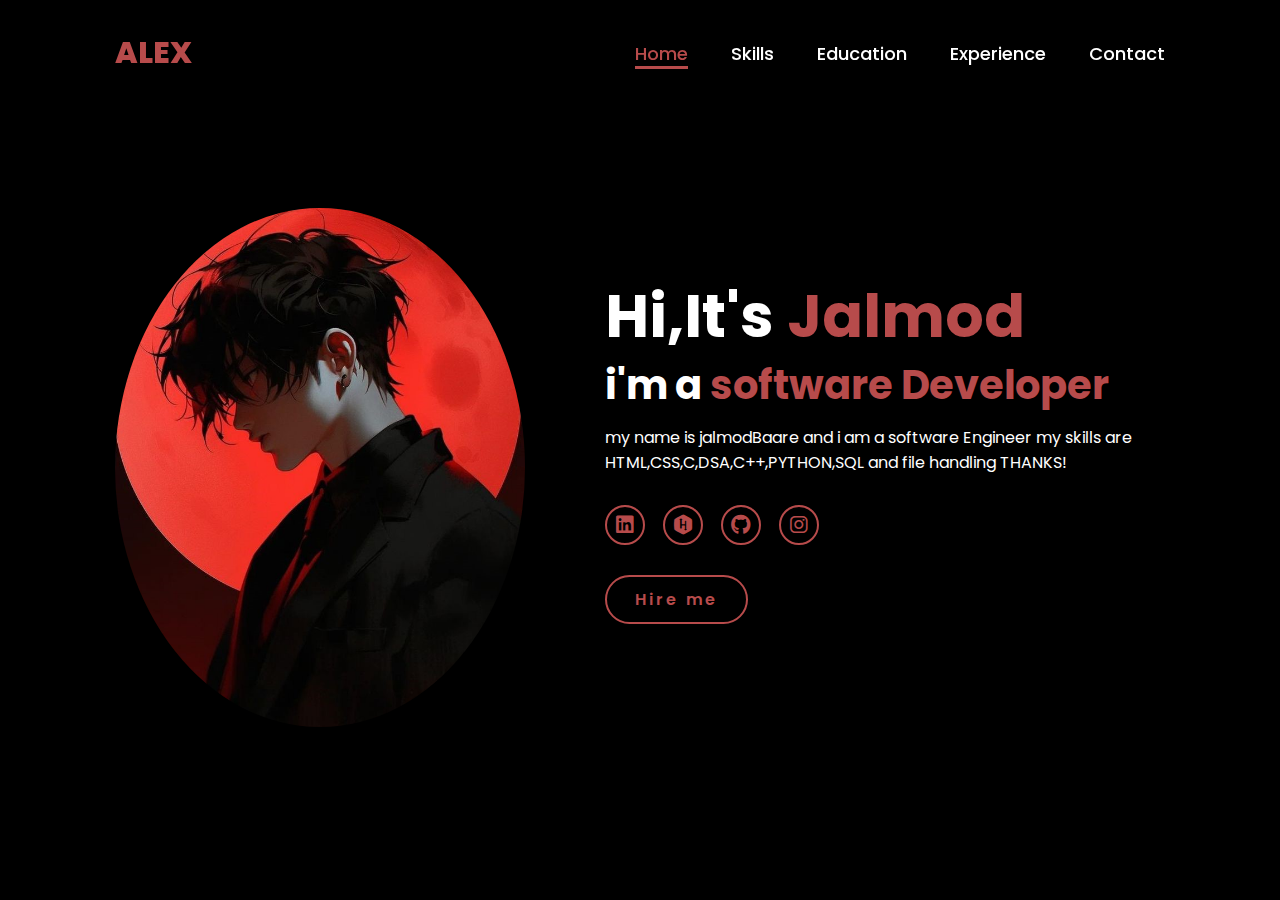
<file: index.html>
<!DOCTYPE html>
<html lang="en">
<head>
    <meta charset="UTF-8">
    <meta name="viewport" content="width=device-width, initial-scale=1.0">
   <link rel="stylesheet" href="https://cdnjs.cloudflare.com/ajax/libs/font-awesome/6.5.2/css/all.min.css" >
   <link rel="stylesheet" href="style.css">
    <title>Portfolio Webside</title>
</head>
<body>
    <header>
        <a href="#" class="logo">ALEX</a>

        <nav>
            <a href="#" class="active">Home</a>
            
            <a href="Skills.html">Skills</a>
            <a href="Education.html" >Education</a>
            <a href="Experience.html" >Experience</a>
            <a href="Contactus.html" >Contact</a>
        </nav>
    </header>
    <section class="home">
        <div class="home-img">
            <img src="WhatsApp Image 2024-10-07 at 12.21.58 PM.jpeg" alt="">
        </div>
        <div class="home-content">
            <h1>Hi,It's <span>Jalmod</span></h1>
            <h3 class="typing-text">i'm a<span></span></h3>
            <P>my name is jalmodBaare and i am a software Engineer my skills are HTML,CSS,C,DSA,C++,PYTHON,SQL and file handling  THANKS!  </P>
            <div class="social-icons">
            <a href="https://www.linkedin.com/Jalmod Baare" target="-blank"><i class="fa-brands fa-linkedin"></i></a>
            <a href="https://www.hackerrank.com/jalmod bare" target="-blank"><i class="fa-brands fa-hackerrank"></i></a>
            <a href="https://www.github.com/bjalmod" target="-blank"><i class="fa-brands fa-github"></i></a>
            <a href="https:/www.instagram.com/Mr_jalmod_bare" target="-blank"><i class="fa-brands fa-instagram"></i></a>
            
 
        </div>
        <aa href="#" class="btn">Hire me</a>
</div>
    </section>
</body>
</html>
</file>
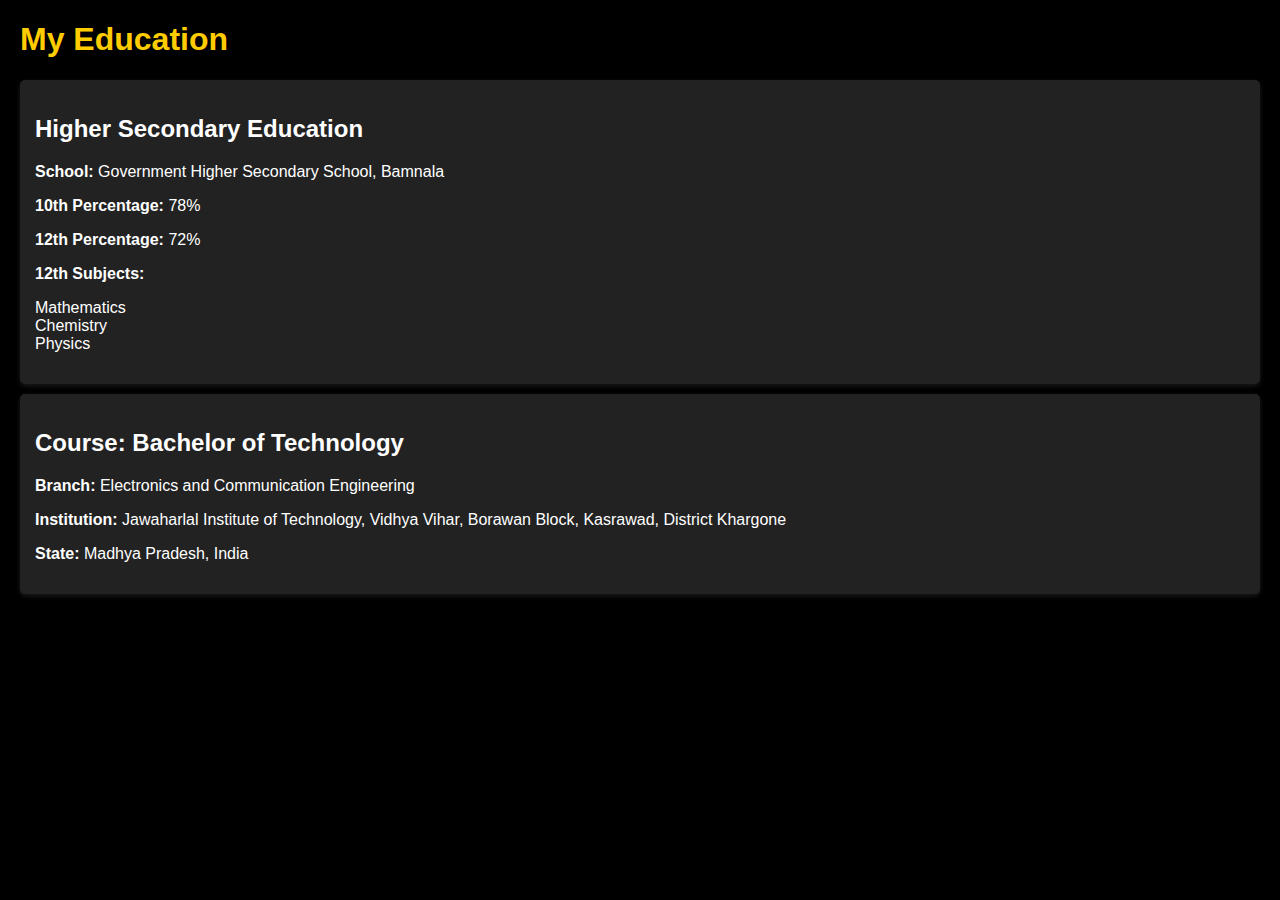
<file: Education.html>
<!DOCTYPE html>
<html lang="en">
<head>
    <meta charset="UTF-8">
    <meta name="viewport" content="width=device-width, initial-scale=1.0">
    <title>My Education</title>
    <style>
        body {
            font-family: Arial, sans-serif;
            margin: 20px;
            background-color: black;
            color: white;
        }
        h1 {
            color: #ffcc00; /* Gold color for the main heading */
        }
        .school, .college {
            background: #222; /* Dark grey for sections */
            padding: 15px;
            margin: 10px 0;
            border-radius: 5px;
            box-shadow: 0 2px 5px rgba(255, 255, 255, 0.1);
        }
        .subject-list {
            list-style-type: none;
            padding: 0;
        }
    </style>
</head>
<body>

    <h1>My Education</h1>

    <div class="school">
        <h2>Higher Secondary Education</h2>
        <p><strong>School:</strong> Government Higher Secondary School, Bamnala</p>
        <p><strong>10th Percentage:</strong> 78%</p>
        <p><strong>12th Percentage:</strong> 72%</p>
        <p><strong>12th Subjects:</strong></p>
        <ul class="subject-list">
            <li>Mathematics</li>
            <li>Chemistry</li>
            <li>Physics</li>
        </ul>
    </div>

    <div class="college">
        <h2><strong>Course:</strong> Bachelor of Technology </h2>
        <p><strong>Branch:</strong> Electronics and Communication Engineering</p>
        <p><strong>Institution:</strong> Jawaharlal Institute of Technology, Vidhya Vihar, Borawan Block, Kasrawad, District Khargone</p>
        <p><strong>State:</strong> Madhya Pradesh, India</p>
    </div>

</body>
</html>
</file>
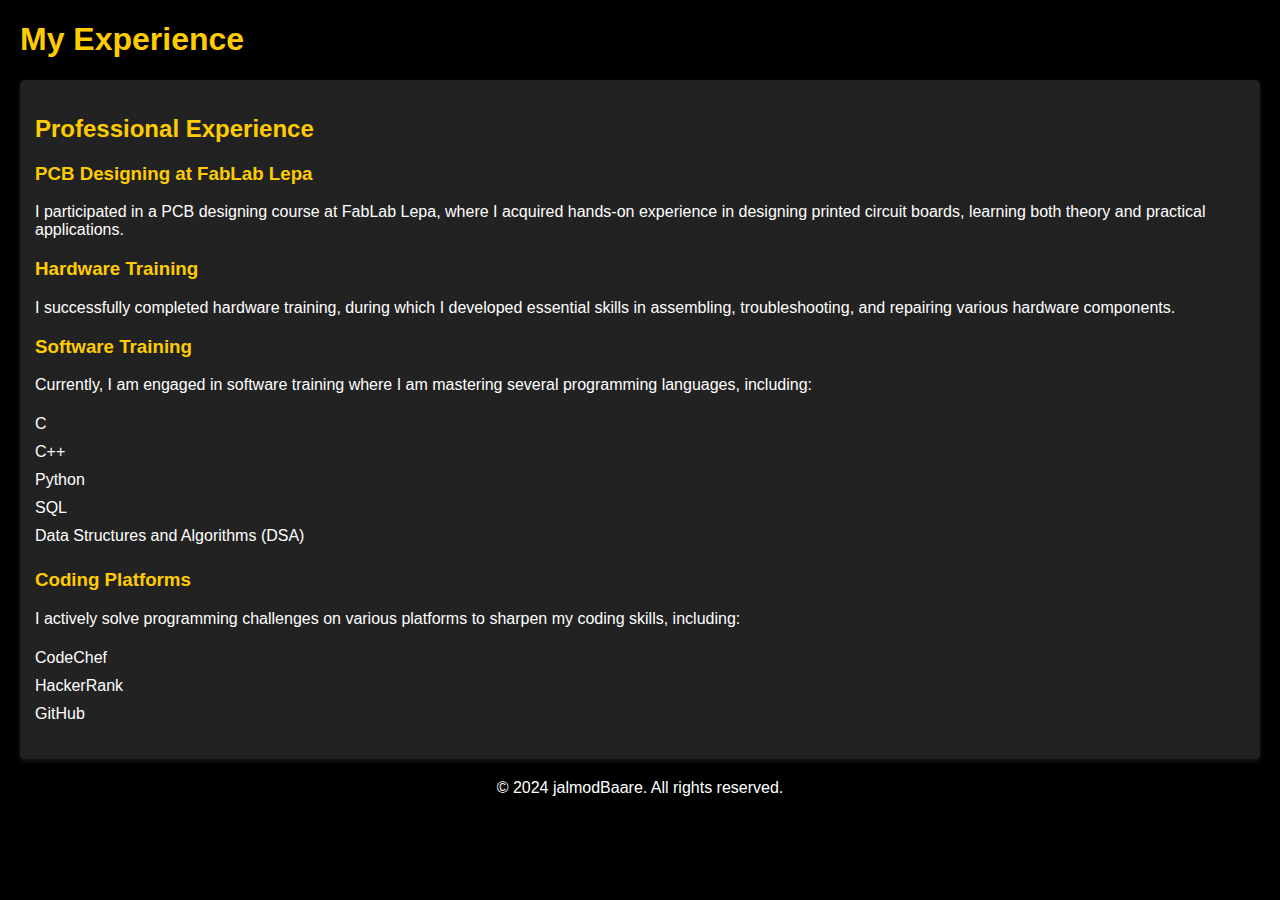
<file: Experience.html>
<!DOCTYPE html>
<html lang="en">
<head>
    <meta charset="UTF-8">
    <meta name="viewport" content="width=device-width, initial-scale=1.0">
    <title>My Experience</title>
    <style>
        body {
            font-family: Arial, sans-serif;
            margin: 20px;
            background-color: black;
            color: white;
        }
        h1 {
            color: #ffcc00; /* Gold color for the main heading */
        }
        .section {
            background: #222; /* Dark grey for sections */
            padding: 15px;
            margin: 10px 0;
            border-radius: 5px;
            box-shadow: 0 2px 5px rgba(255, 255, 255, 0.1);
        }
        h2, h3 {
            color: #ffcc00; /* Gold color for subheadings */
        }
        ul {
            list-style-type: none;
            padding: 0;
        }
        ul li {
            padding: 5px 0;
        }
        footer {
            text-align: center;
            margin-top: 20px;
        }
    </style>
</head>
<body>

    <h1>My Experience</h1>

    <div class="section">
        <h2>Professional Experience</h2>
        
        <h3>PCB Designing at FabLab Lepa</h3>
        <p>I participated in a PCB designing course at FabLab Lepa, where I acquired hands-on experience in designing printed circuit boards, learning both theory and practical applications.</p>
        
        <h3>Hardware Training</h3>
        <p>I successfully completed hardware training, during which I developed essential skills in assembling, troubleshooting, and repairing various hardware components.</p>
        
        <h3>Software Training</h3>
        <p>Currently, I am engaged in software training where I am mastering several programming languages, including:</p>
        <ul>
            <li>C</li>
            <li>C++</li>
            <li>Python</li>
            <li>SQL</li>
            <li>Data Structures and Algorithms (DSA)</li>
        </ul>
        
        <h3>Coding Platforms</h3>
        <p>I actively solve programming challenges on various platforms to sharpen my coding skills, including:</p>
        <ul>
            <li>CodeChef</li>
            <li>HackerRank</li>
            <li>GitHub</li>
        </ul>
    </div>

    <footer>
        <p>© 2024 jalmodBaare. All rights reserved.</p>
    </footer>

</body>
</html>
</file>
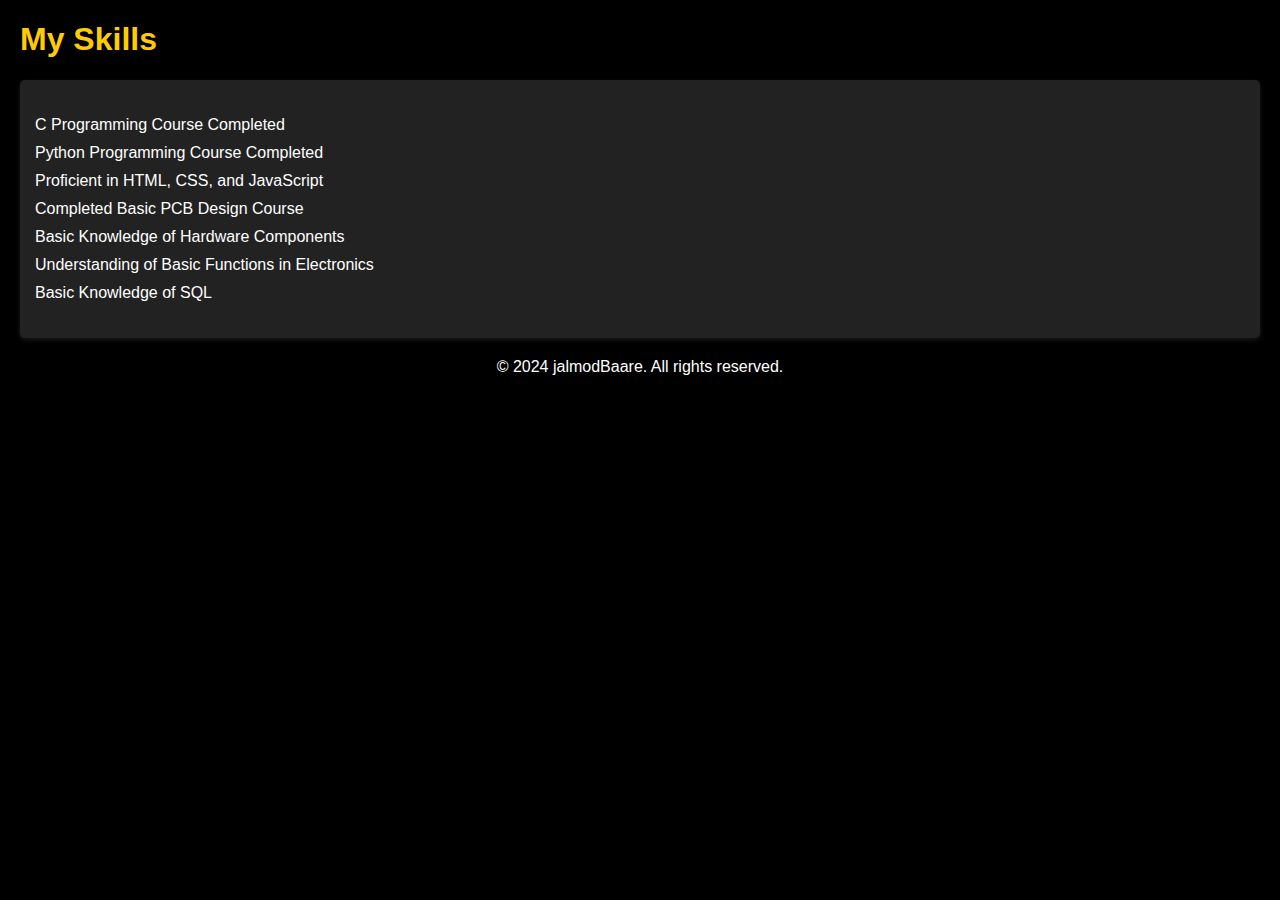
<file: Skills.html>
<!DOCTYPE html>
<html lang="en">
<head>
    <meta charset="UTF-8">
    <meta name="viewport" content="width=device-width, initial-scale=1.0">
    <title>My Skills</title>
    <style>
        body {
            font-family: Arial, sans-serif;
            margin: 20px;
            background-color: black;
            color: white;
        }
        h1 {
            color: #ffcc00; /* Gold color for the main heading */
        }
        .section {
            background: #222; /* Dark grey for sections */
            padding: 15px;
            margin: 10px 0;
            border-radius: 5px;
            box-shadow: 0 2px 5px rgba(255, 255, 255, 0.1);
        }
        ul {
            list-style-type: none;
            padding: 0;
        }
        ul li {
            padding: 5px 0;
        }
        footer {
            text-align: center;
            margin-top: 20px;
        }
    </style>
</head>
<body>

    <h1>My Skills</h1>

    <div class="section">
        <ul>
            <li>C Programming Course Completed</li>
            <li>Python Programming Course Completed</li>
            <li>Proficient in HTML, CSS, and JavaScript</li>
            <li>Completed Basic PCB Design Course</li>
            <li>Basic Knowledge of Hardware Components</li>
            <li>Understanding of Basic Functions in Electronics</li>
            <li>Basic Knowledge of SQL</li>
        </ul>
    </div>

    <footer>
        <p>© 2024 jalmodBaare. All rights reserved.</p>
    </footer>

</body>
</html>
</file>
<file: style.css>
@import url('https://fonts.googleapis.com/css2?family=Poppins:wght@100;200;300;400;500;600&display=swap');
*{
    margin:0;
    padding:o;
    box-sizing:border-box;
    text-decoration:none;
    border:none;
    outline:none;
    font-family:'Poppins',sans-serif;
}

html{
     
    font-size: 62.5%;
}

 body{
     
    width:100%;
    height: 100vh;
    overflow-x: hidden;
    background-color: black;
    color: white;
 }
  
 header{
     
      margin-top: 20px;
      position: fixed;
      top: 0;
      left: 0;
      width: 100%;
      padding : 1rem 9%;
      background-color: transparent;
      filter: drop-shadow(10px);
      display: flex;
      justify-content: space-between;
      align-items: center;
      z-index: 100;
 }

 .logo{

     font-size: 3rem;
     color: #b74b4b;
     font-weight: 800;
     cursor: pointer;
     transition: 0.5s ease;
 }

 .logo:hover{
      
       transform: scale(1.1);
    

 }

 nav a{
      
    font-size: 1.8rem;
    color: white;
    margin-left: 4rem;
    font-weight: 500;
    transition: 0.3s ease;
    border-bottom: 3px solid transparent;
 }

 nav a:hover,
 nav a.active{
     
    color: #b74b4b;
    border-bottom: 3px solid #b74b4b;
 }
  
 @media(max-width:995px)
 {

    nav{
          position: absolute;
          display: none;
          top: 0%;
          right: 0;
          width: 40%;
          border-left: 3px solid #b74b4b;
          border-bottom: 3px solid #b74b4b;
          border-top-left-radius: 2rem;
          padding: 1rem solid;
          background-color: #161616;
          border-top: 0.1rem solid rgba(0,0,0,0,1);

    }

    nav.active{
        display: block;
    }
     nav a{
        display: block;
        font-size: 2rem;
        margin: 3rem 0;

     }
     nav a:hover,
     nav a.active{
        padding: 1rem;
        border-radius: 0.5rem;
        border-bottom: 0.5rem solid #b74b4b;
     }

 }
  
 section{
     min-height: 100vh;
     padding:5rem 9% 5rem;
 }

 .home{
    display:flex;
    justify-content: center;
    align-items: center;
    gap: 8rem;
    background-color: black;
 }

 .home .home-content h1{
     font-size: 6rem;
     font-weight: 700;
     line-height: 1.3;
 }

 span{
     
    color: #b74b4b;
 }

 .home-content h3{

    font-size: 4rem;
    margin-bottom: 1rem;
    font-weight: 700;
 }
 .home-content p{

   font-size: 1.6rem;
          
 }
 .home-img{
    border-radius: 50%;
 }

 .home-img img{
      position:relative;
      width: 32vw;
      border-radius: 50%;
      box-shadow:0 0 25px solid  #b74b4b;
      cursor: pointer;
      transition: 0.2s linear;
 }

 .home-img img:hover{
     
    font-size: 1.8rem;
    font-weight: 500;
 }

 .social-icons a{
     
    display: inline-flex;
    justify-content: center;
    align-items: center;
    width:4rem ;
    height: 4rem;
    background-color: transparent;
    border: 0.2rem solid #b74b4b;
    font-size: 2rem;
    border-radius: 50%;
    margin: 3rem 1.5rem 3rem 0;
    transition: 0.3s ease;
    color: #b74b4b;
 }

 .social-icons a:hover{
    color: black;
    transform: scale(1.3)translateY(-5px);
    background-color: #b74b4b;
    box-shadow: 0 0 25px #b74b4b;
 }
 .btn{
    
    display: inline-block;
    padding: 1rem 2.8rem;
    background-color: black;
    border-radius: 4rem;
    font-size: 1.6rem;
    color: #b74b4b;
    letter-spacing: 0.3rem;
    font-weight: 600;
    border: 2px solid #b74b4b;
    transition: 0.3s ease;
    cursor: pointer;
 }

 .btn:hover{
    transform: scale3d(1.03);
    background-color: #b74b4b;
    color: black;
    box-shadow: 0 0 25px #b74b4b;
 }

 .typing-text{
    font-size: 34px;
    font-weight: 600;
    min-width: 280px;  
 }

 .typing-text span{
    position: relative;
 }

 .typing-text span::before{
    content: " software Developer";
    color: #b74b4b;
    animation: words 20s infinite;
 }

 .typing-text span::after{
     
        content:"";
        background-color: black;
        position: absolute;
        width: calc(100%+ 80px);
        height: 100%;
        border-left: 3px solid black0;
        right: -8;
        animation: cursor 0.6s infinite;
 }

 @keyframes cursor{

    to {
     border-left:3px solid #b74b4b;
 }
}

@keyframes words{
    0%,20%{
        content: " Developer";

    }
    21%,40%{
        content: " Software Developer";
    }
    40%,60%{
        content: " Web designer";
    }
    62%,80%{
        content: " Youtuber";
    }
    81%,100%{
        content: " Script Writer";
    }
}
@media (max-widht:1000px){
 .home{
     gap:4rem;

 }
}
@media (max-width:995px) {
    
.home{
    flex-direction:column;
    margin:5rem 4rem;
}
}

.home.home-content h3{
     font-size: 2.5rem;
}
.home-content h1{
    font-size: 5rem;
}
.home-img img{
   width: 7OVW;
   margin-top: 4rem;
}
</file>
